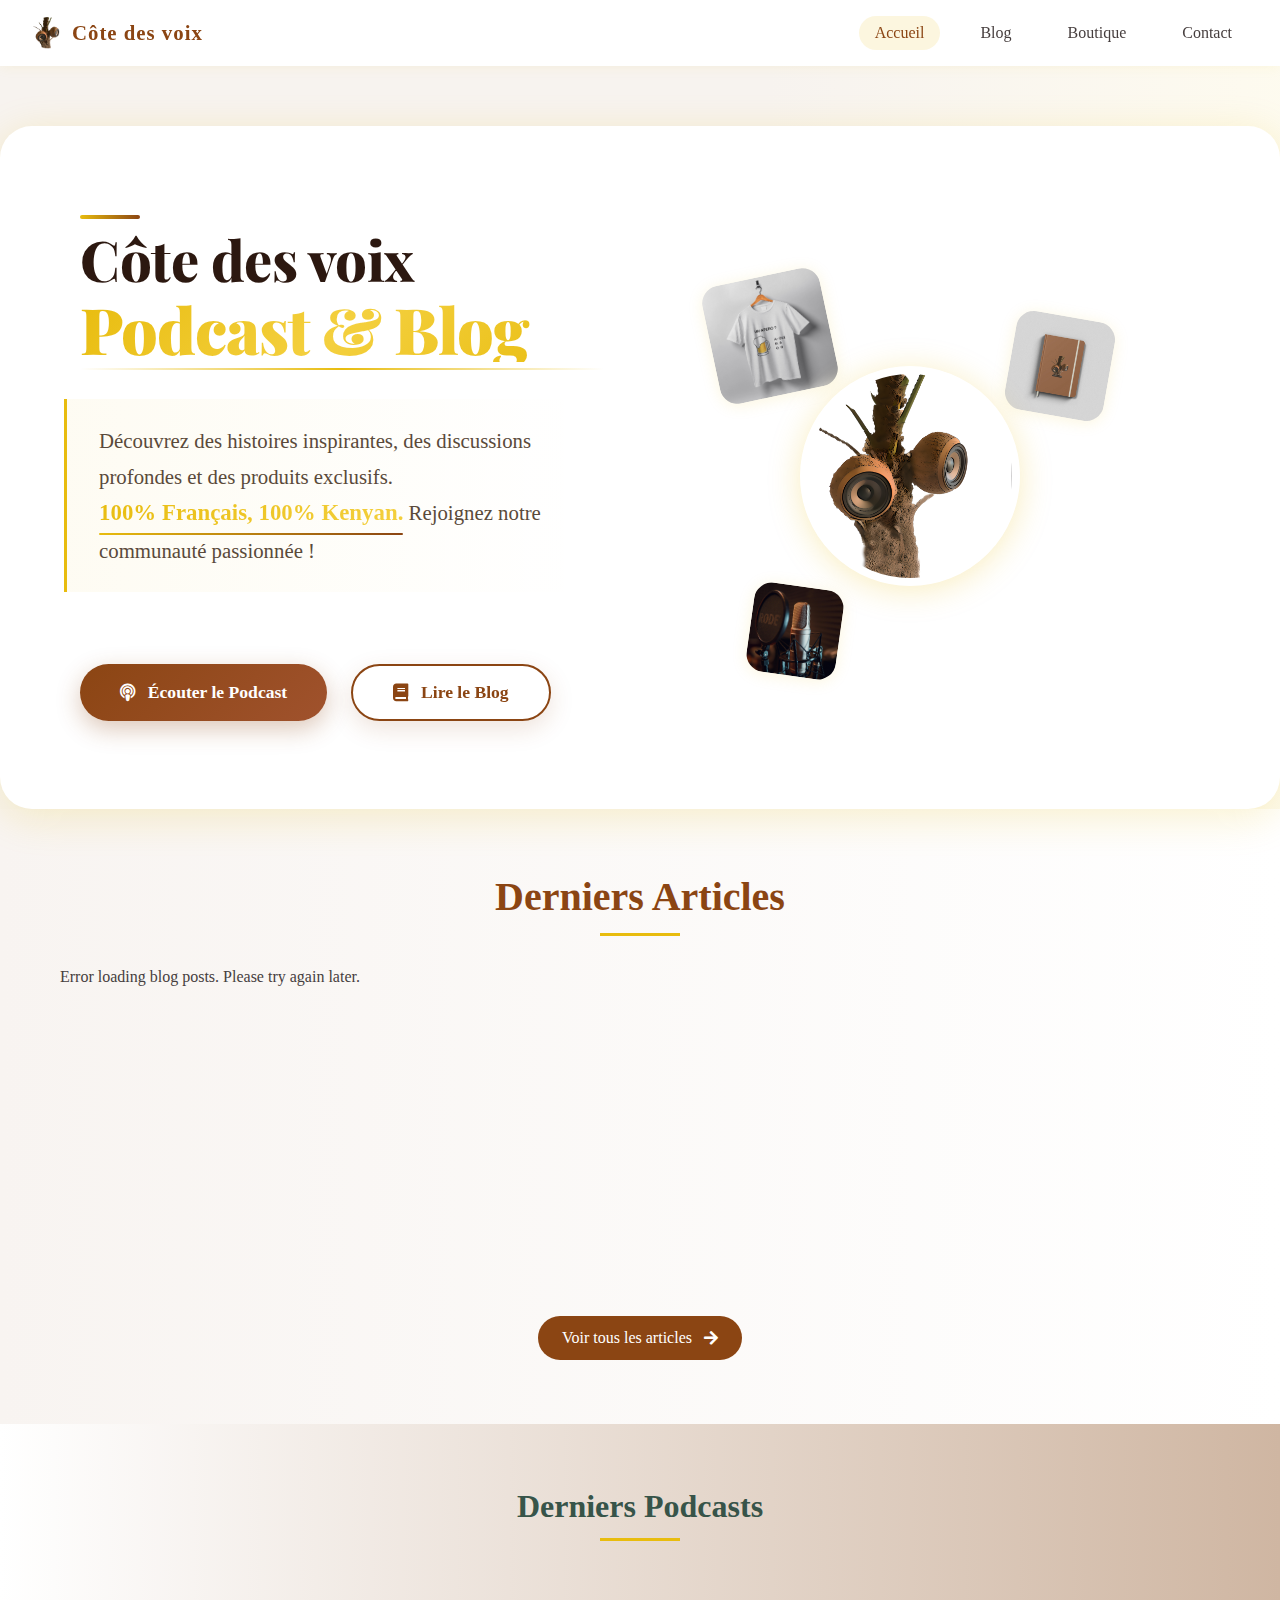
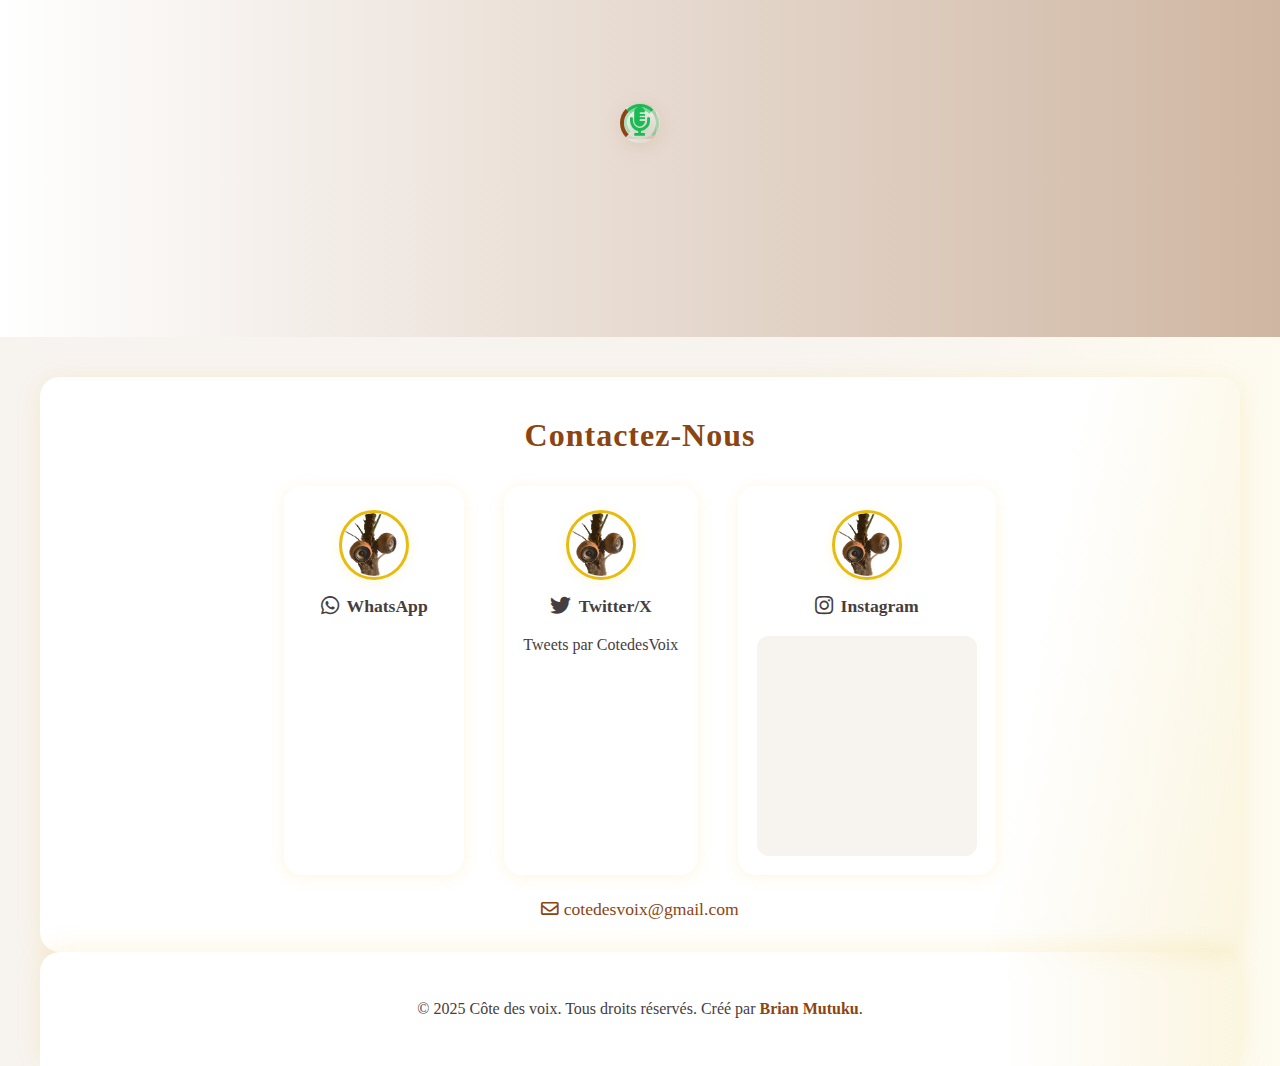
<file: index.html>
<!DOCTYPE html>
<html lang="fr">
    <head>
        <meta charset="UTF-8">
        <meta http-equiv="X-UA-Compatible" content="IE=edge">
        <meta name="viewport" content="width=device-width, initial-scale=1.0">
        <link rel="icon" href="/Images/favicon.png" type="image/png">
        <title>Cote des voix</title>
        <link rel="stylesheet" href="styles/styles.css">
        <link rel="stylesheet" href="https://cdnjs.cloudflare.com/ajax/libs/font-awesome/5.15.4/css/all.min.css">
        <link rel="preconnect" href="https://fonts.googleapis.com">
        <link rel="preconnect" href="https://fonts.gstatic.com" crossorigin>
        <link href="https://fonts.googleapis.com/css2?family=Playfair+Display:wght@400;700;800;900&display=swap" rel="stylesheet">
        <link rel="stylesheet" href="styles/loading.css">
        <link rel="stylesheet" href="styles/blog-components.css">
        <link rel="stylesheet" href="styles/podcast.css">
    </head>
    <body>
        <nav class="main-nav header-visible" aria-label="Navigation principale">
            <div class="nav-brand">
                <img src="Images/favicon.png" alt="Logo Côte des voix" class="nav-logo" style="height:32px;vertical-align:middle;">
                <span class="brand-title">Côte des voix</span>
            </div>
            <button class="hamburger" aria-label="Ouvrir le menu" aria-controls="nav-links" aria-expanded="false">
                <span class="bar"></span>
                <span class="bar"></span>
                <span class="bar"></span>
            </button>
            <div class="nav-links" id="nav-links">
                <a href="index.html" class="active">Accueil</a>
                <a href="blog.html">Blog</a>
                <a href="shop.html">Boutique</a>
                <a href="contact.html">Contact</a>
            </div>
        </nav>
        <section class="hero-section creative-hero">
            <div class="hero-content-wrapper">
                <div class="hero-left">
                    <h1 class="hero-title">Côte des voix<br><span class="hero-highlight">Podcast & Blog</span></h1>
                    <p class="hero-desc">Découvrez des histoires inspirantes, des discussions profondes et des produits exclusifs. <span class="highlight-text">100% Français, 100% Kenyan.</span> Rejoignez notre communauté passionnée !</p>
                    <div class="hero-cta-group">
                        <a href="https://open.spotify.com/show/4G8qSFJJ1SNYoowvx3k8TP?si=RE4l-G0XQOaSQ_ezctxzuQ" class="button hero-btn" target="_blank" rel="noopener">
                            <i class="fas fa-podcast"></i> Écouter le Podcast
                        </a>
                        <a href="blog.html" class="button hero-btn-alt">
                            <i class="fas fa-book"></i> Lire le Blog
                        </a>
                    </div>
                </div>
                <div class="hero-right">
                    <div class="hero-image-collage">
                        <img src="Images/Final cote des voix logo.png" alt="Logo Côte des voix" class="hero-main-img" />
                        <img src="Images/t-shirt-mockup.jpg" alt="T-shirt Côte des voix" class="hero-collage-img img-tshirt" />
                        <img src="Images/Notebook-Mockup.jpg" alt="Notebook Côte des voix" class="hero-collage-img img-notebook" />
                        <img src="Images/microphone.jpg" alt="Podcast Icon" class="hero-collage-img img-podcast" />
                    </div>
                </div>
            </div>
        </section>
    <!-- Latest Blog Posts Section -->
    <section class="blog-section">
        <div class="blog-container">
            <h2>Derniers Articles</h2>
            <div id="latest-posts" class="blog-grid">
                <div id="blog-loading" class="loading">
                    <div class="loading-spinner">
                        <i class="fas fa-book-reader"></i>
                    </div>
                </div>
            </div>
            <div class="blog-cta">
                <a href="blog.html" class="read-more-btn">
                    Voir tous les articles
                    <i class="fas fa-arrow-right"></i>
                </a>
            </div>
        </div>
    </section>
    <!-- Latest Podcasts Section -->
    <section class="podcast-section">
        <div class="podcast-container">
            <h2>Derniers Podcasts</h2>
            <div id="latest-podcasts" class="podcast-grid">
                <div id="podcast-loading" class="loading">
                    <div class="loading-spinner">
                        <i class="fas fa-microphone-alt"></i>
                    </div>
                </div>
            </div>
        </div>
    </section>
    <!-- Contact Section -->
    <section class="contact-section">
        <h3 class="contact-title">Contactez-Nous</h3>
        <div class="contact-cards">
            <!-- WhatsApp Card -->
            <div class="contact-card whatsapp-card" onclick="window.open('https://wa.me/254743244311','_blank')" tabindex="0">
                <div class="profile-img">
                    <img src="Images/favicon.png" alt="WhatsApp Profile" />
                </div>
                <div class="contact-label">
                    <i class="fab fa-whatsapp"></i>
                    <span>WhatsApp</span>
                </div>
            </div>
            <!-- Twitter/X Card -->
            <div class="contact-card twitter-card">
                <a href="https://x.com/CotedesVoix?t=e0aa2DSUMkK55eKpms0f9g&s=09" target="_blank" rel="noopener" aria-label="Twitter/X">
                    <div class="profile-img">
                        <img src="Images/favicon.png" alt="Twitter/X Profile" />
                    </div>
                    <div class="contact-label">
                        <i class="fab fa-twitter"></i>
                        <span>Twitter/X</span>
                    </div>
                </a>
                <div class="twitter-embed">
                    <a class="twitter-timeline" data-height="220" href="https://twitter.com/CotedesVoix?ref_src=twsrc%5Etfw">Tweets par CotedesVoix</a>
                </div>
            </div>
            <!-- Instagram Card -->
            <div class="contact-card instagram-card">
                <a href="https://www.instagram.com/cotedesvoix?igsh=ZTc2bm1nbWFsOTAw" target="_blank" rel="noopener" aria-label="Instagram">
                    <div class="profile-img">
                        <img src="Images/favicon.png" alt="Instagram Profile" />
                    </div>
                    <div class="contact-label">
                        <i class="fab fa-instagram"></i>
                        <span>Instagram</span>
                    </div>
                </a>
                <div class="instagram-embed">
                    <iframe src="https://www.instagram.com/cotedesvoix/embed" width="220" height="220" frameborder="0" scrolling="no" allowtransparency="true"></iframe>
                </div>
            </div>
        </div>
        <div class="contact-email">
            <a href="mailto:cotedesvoix@gmail.com"><i class="far fa-envelope"></i> cotedesvoix@gmail.com</a>
        </div>
    </section>
    <footer>
        <div class="footer-content">
            <div class="copyright">
              <p>&copy; 2025 Côte des voix. Tous droits réservés. Créé par <a href="https://www.brianmutuku.dev" target="_blank" rel="noopener">Brian Mutuku</a>.</p>
            </div>
        </div>
    </footer>
    <!-- Twitter widget script -->
    <script async src="https://platform.twitter.com/widgets.js" charset="utf-8"></script>
    <script src="scripts/nav.js"></script>
    <script src="scripts/home-blog.js"></script>
    <script src="scripts/home-podcast.js"></script>
    </body>
</html>
</file>
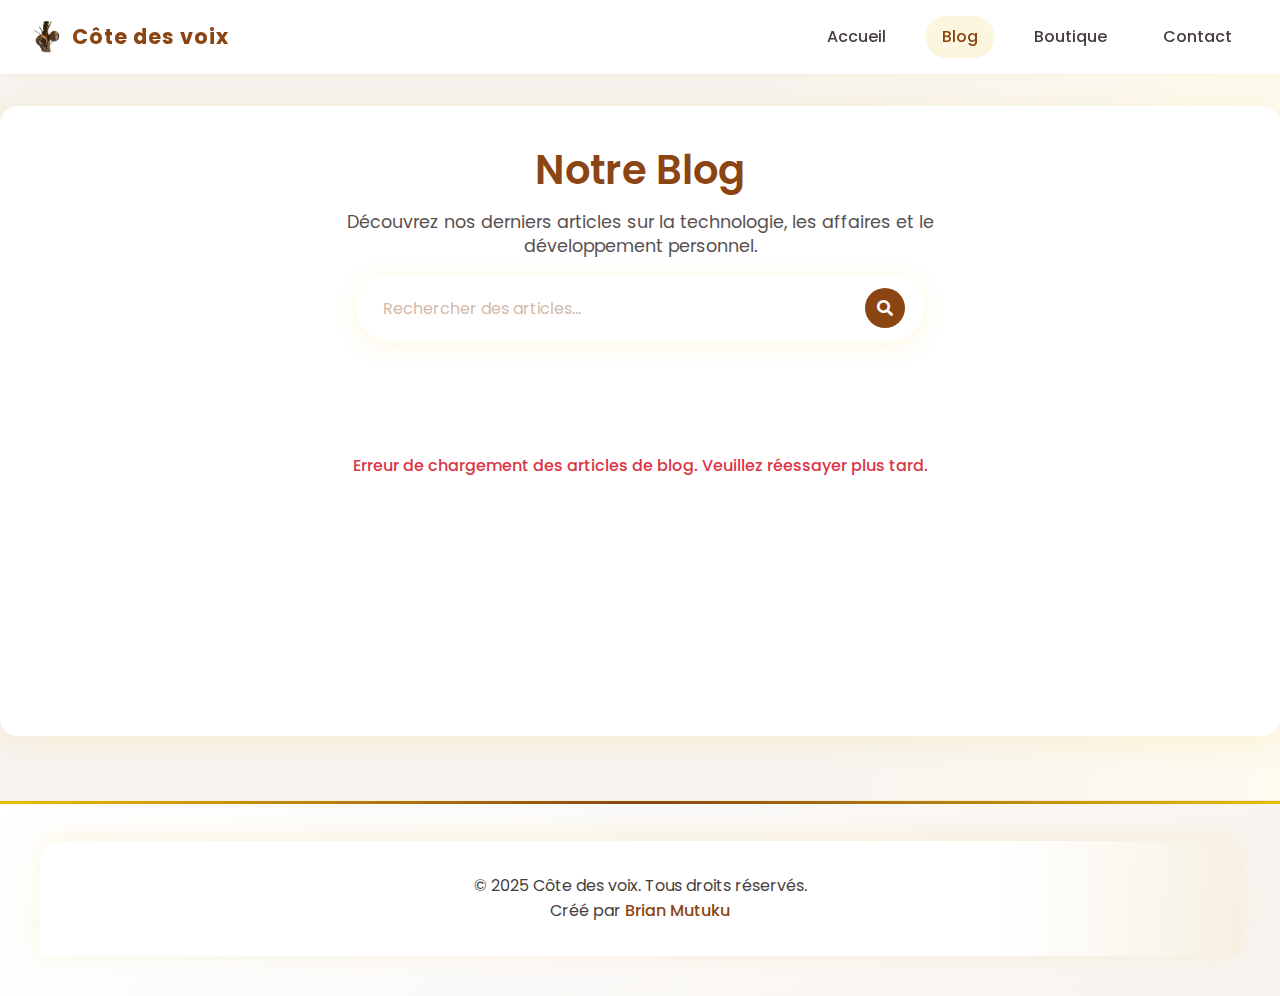
<file: blog.html>
<!DOCTYPE html>
<html lang="fr">
<head>
    <meta charset="UTF-8">
    <meta http-equiv="X-UA-Compatible" content="IE=edge">
    <meta name="viewport" content="width=device-width, initial-scale=1.0">
    <meta name="description" content="Blog Côte des voix - Articles sur la technologie, les affaires et le développement personnel">
    <link rel="icon" type="image/png" href="/Images/favicon.png">
    <link rel="preconnect" href="https://fonts.googleapis.com">
    <link rel="preconnect" href="https://fonts.gstatic.com" crossorigin>
    <link href="https://fonts.googleapis.com/css2?family=Poppins:wght@300;400;500;600;700&display=swap" rel="stylesheet">
    <title>Blog - Côte des voix</title>
    <link rel="stylesheet" href="styles/blog.css">
    <link rel="stylesheet" href="styles/styles.css">
    <link rel="stylesheet" href="https://cdnjs.cloudflare.com/ajax/libs/font-awesome/5.15.4/css/all.min.css">
<body>
    <nav class="main-nav header-visible" aria-label="Navigation principale">
        <div class="nav-brand">
            <img src="Images/favicon.png" alt="Logo Côte des voix" class="nav-logo">
            <span class="brand-title">Côte des voix</span>
        </div>
        <button class="hamburger" aria-label="Ouvrir le menu" aria-controls="nav-links" aria-expanded="false">
            <span class="bar"></span>
            <span class="bar"></span>
            <span class="bar"></span>
        </button>
        <div class="nav-links" id="nav-links">
            <a href="index.html">Accueil</a>
            <a href="blog.html" class="active">Blog</a>
            <a href="shop.html">Boutique</a>
            <a href="contact.html">Contact</a>
        </div>
    </nav>
    <main class="blog-main">
        <div class="blog-header">
            <h1>Notre Blog</h1>
            <p class="blog-description">Découvrez nos derniers articles sur la technologie, les affaires et le développement personnel.</p>
        </div>
        
        <div class="search-container">
            <div class="search-wrapper">
                <input type="text" id="search-input" placeholder="Rechercher des articles...">
                <button id="search-button" title="Rechercher">
                    <i class="fas fa-search"></i>
                </button>
            </div>
        </div>

        <div class="blog-content">
            <div id="loading" class="loading">
                <div class="loading-spinner">
                    <i class="fas fa-spinner fa-spin"></i>
                    <span>Chargement des articles...</span>
                </div>
            </div>
            
            <div class="blog-container">
                <!-- Blog posts will be dynamically inserted here by JavaScript -->
            </div>
            
            <div class="pagination">
                <!-- Pagination controls will be dynamically inserted here by JavaScript -->
            </div>
        </div>
    </main>
    <footer>
        <div class="footer-content">
            <p>&copy; 2025 Côte des voix. Tous droits réservés.</p>
            <p>Créé par <a href="https://www.brianmutuku.dev" target="_blank" rel="noopener">Brian Mutuku</a></p>
        </div>
    </footer>
    <script src="scripts/nav.js"></script>
    <script src="scripts/blog.js"></script>
</body>
</html>
</file>
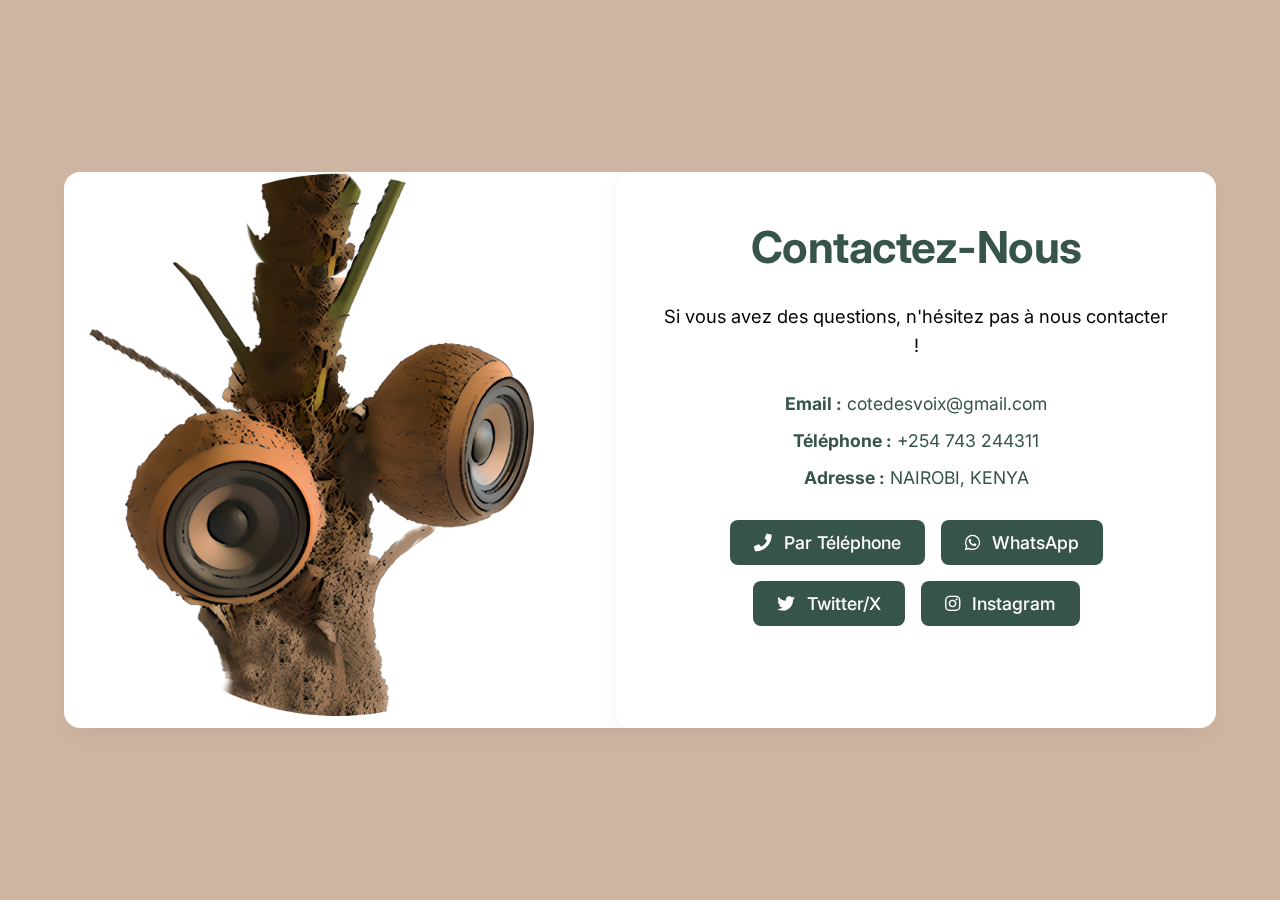
<file: contact.html>
<!DOCTYPE html>
<html lang="fr">
<head>
    <meta charset="UTF-8">
    <meta http-equiv="X-UA-Compatible" content="IE=edge">
    <meta name="viewport" content="width=device-width, initial-scale=1.0">
    <title>Contactez-Nous</title>
    <link rel="icon" type="image/png" href="/Images/favicon.png">
    <link rel="stylesheet" href="styles/contact.css">
    <link rel="stylesheet" href="https://cdnjs.cloudflare.com/ajax/libs/font-awesome/5.15.4/css/all.min.css">
    <link href="https://fonts.googleapis.com/css2?family=Inter:wght@400;500;700&display=swap" rel="stylesheet">
</head>
<body>
    <div class="container">
        <div class="image-section">
            <img src="Images/favicon.png" alt="">
        </div>    
            <div class="contact-content">
                <h1>Contactez-Nous</h1>
                <p>Si vous avez des questions, n'hésitez pas à nous contacter !</p>
                <ul class="contact-info">
                    <li><strong>Email :</strong> cotedesvoix@gmail.com</li>
                    <li><strong>Téléphone :</strong> +254 743 244311</li>
                    <li><strong>Adresse :</strong>  NAIROBI, KENYA</li>
                </ul>
                
                <div class="contact-methods">
                    <a href="tel:+254743244311" class="contact-method-btn">
                        <i class="fas fa-phone"></i>
                        Par Téléphone
                    </a>
                    <a href="https://wa.me/254743244311" class="contact-method-btn">
                        <i class="fab fa-whatsapp"></i>
                        WhatsApp
                    </a>
                    <a href="https://x.com/CotedesVoix?t=e0aa2DSUMkK55eKpms0f9g&s=09" class="contact-method-btn">
                        <i class="fab fa-twitter"></i>
                        Twitter/X
                    </a>
                    <a href="https://www.instagram.com/cotedesvoix?igsh=ZTc2bm1nbWFsOTAw" class="contact-method-btn">
                        <i class="fab fa-instagram"></i>
                        Instagram
                    </a>
                </div>
            </div>
    </div>
</body>
</html>
</file>
<file: styles/styles.css>
/* --- Contact Section --- */
.contact-section {
    max-width: 1200px;
    margin: 2.5rem auto 0 auto;
    padding: 2.5rem 1rem 2rem 1rem;
    background: linear-gradient(100deg, #fff 80%, #e8bc0e11 100%);
    border-radius: 20px;
    box-shadow: 0 4px 24px #e8bc0e22;
    text-align: center;
    animation: fadeInContact 1.1s cubic-bezier(.4,0,.2,1);
}
.contact-title {
    font-size: 2rem;
    color: #8B4513;
    margin-bottom: 2rem;
    font-weight: 700;
    letter-spacing: 1px;
}
.contact-cards {
    display: flex;
    justify-content: center;
    gap: 2.5rem;
    flex-wrap: wrap;
    margin-bottom: 1.5rem;
}
.contact-card {
    background: #fff;
    border-radius: 18px;
    box-shadow: 0 2px 16px #e8bc0e22;
    padding: 1.5rem 1.2rem 1.2rem 1.2rem;
    min-width: 180px;
    max-width: 260px;
    display: flex;
    flex-direction: column;
    align-items: center;
    cursor: pointer;
    transition: transform 0.3s, box-shadow 0.3s;
    position: relative;
    animation: floatCard 1.2s cubic-bezier(.4,0,.2,1);
}
.contact-card:hover {
    transform: translateY(-8px) scale(1.04) rotate(-1deg);
    box-shadow: 0 8px 32px #e8bc0e44;
}
.contact-card .profile-img {
    width: 70px;
    height: 70px;
    border-radius: 50%;
    overflow: hidden;
    margin-bottom: 1rem;
    border: 3px solid #e8bc0e;
    box-shadow: 0 2px 12px #e8bc0e22;
    background: #fff;
    display: flex;
    align-items: center;
    justify-content: center;
    animation: pulseProfile 2.5s infinite;
}
.contact-card .profile-img img {
    width: 100%;
    height: 100%;
    object-fit: cover;
    border-radius: 50%;
}
.contact-label {
    display: flex;
    align-items: center;
    gap: 0.5rem;
    font-size: 1.1rem;
    font-weight: 600;
    color: #463e3e;
    margin-bottom: 0.5rem;
}
.contact-card .fab {
    font-size: 1.3rem;
}
.contact-card a {
    color: inherit;
    text-decoration: none;
    display: flex;
    flex-direction: column;
    align-items: center;
}
.twitter-embed, .instagram-embed {
    margin-top: 0.7rem;
    width: 100%;
    display: flex;
    justify-content: center;
}
.twitter-embed iframe, .instagram-embed iframe {
    border-radius: 12px;
    border: none;
    width: 220px;
    height: 220px;
    background: #f7f3ef;
}
.contact-email {
    margin-top: 1.5rem;
    font-size: 1.1rem;
}
.contact-email a {
    color: #8B4513;
    text-decoration: none;
    font-weight: 500;
    transition: color 0.2s;
}
.contact-email a:hover {
    color: #e8bc0e;
}
@media (max-width: 900px) {
    .contact-cards {
        gap: 1.2rem;
    }
    .contact-section {
        padding: 1.5rem 0.5rem;
    }
}
@media (max-width: 600px) {
    .contact-cards {
        flex-direction: column;
        align-items: center;
    }
    .contact-section {
        padding: 1rem 0.2rem;
    }
}
@keyframes floatCard {
    0% { opacity: 0; transform: translateY(30px) scale(0.95); }
    100% { opacity: 1; transform: translateY(0) scale(1); }
}
@keyframes fadeInContact {
    from { opacity: 0; transform: translateY(30px); }
    to { opacity: 1; transform: translateY(0); }
}
@keyframes pulseProfile {
    0%, 100% { box-shadow: 0 2px 12px #e8bc0e22, 0 0 0 0 #e8bc0e44; }
    50% { box-shadow: 0 2px 24px #e8bc0e44, 0 0 0 8px #e8bc0e22; }
}

/* --- Navigation Styles --- */
.main-nav {
    display: flex;
    align-items: center;
    justify-content: space-between;
    background: #fff;
    padding: 1rem 2rem;
    box-shadow: 0 2px 12px #e8bc0e11;
    position: sticky;
    top: 0;
    z-index: 100;
}
.nav-brand {
    display: flex;
    align-items: center;
    gap: 0.5rem;
}
.brand-title {
    font-size: 1.3rem;
    font-weight: 700;
    color: #8B4513;
    letter-spacing: 1px;
}
.nav-logo {
    height: 32px;
    width: 32px;
    border-radius: 8px;
}
.nav-links {
    display: flex;
    align-items: center;
    gap: 1.5rem;
}
.nav-links a {
    color: #463e3e;
    text-decoration: none;
    font-weight: 500;
    font-size: 1rem;
    padding: 0.5rem 1rem;
    border-radius: 20px;
    transition: background 0.2s, color 0.2s;
}
.nav-links a.active,
.nav-links a:hover {
    background: #e8bc0e22;
    color: #8B4513;
}
.hamburger {
    display: none;
    flex-direction: column;
    justify-content: center;
    align-items: center;
    width: 40px;
    height: 40px;
    background: none;
    border: none;
    cursor: pointer;
    z-index: 110;
}
.hamburger .bar {
    width: 26px;
    height: 3px;
    background: #8B4513;
    margin: 4px 0;
    border-radius: 2px;
    transition: all 0.3s;
}
@media (max-width: 900px) {
    .nav-links {
        position: absolute;
        top: 64px;
        right: 0;
        background: #fff;
        flex-direction: column;
        align-items: flex-start;
        width: 220px;
        box-shadow: 0 4px 24px #e8bc0e22;
        padding: 1rem 0.5rem;
        gap: 0.5rem;
        border-radius: 0 0 12px 12px;
        transform: translateY(-200%);
        opacity: 0;
        pointer-events: none;
        transition: transform 0.3s, opacity 0.3s;
    }
    .nav-links.open {
        transform: translateY(0);
        opacity: 1;
        pointer-events: auto;
    }
    .hamburger {
        display: flex;
    }
}
@media (max-width: 600px) {
    .main-nav {
        padding: 0.7rem 0.5rem;
    }
    .nav-links {
        width: 100vw;
        right: 0;
        left: 0;
        border-radius: 0 0 12px 12px;
    }
}
* {
    margin: 0;
    padding: 0;
    box-sizing: border-box;
    font-family: poppins;
}

/* --- Main Container & Layout Unification --- */
body {
    background: linear-gradient(90deg, #f7f3ef 60%, #e8bc0e11 100%);
    color: #463e3e;
    font-family: 'Poppins', sans-serif;
}

.footer-content {
    max-width: 1200px;
    margin: 0 auto;
    padding: 2rem 20px;
    text-align: center;
    background: linear-gradient(90deg, #fff 80%, #e8bc0e11 100%);
    border-radius: 20px 20px 0 0;
    box-shadow: 0 -4px 24px #e8bc0e22;
}
.contact-info h3 {
    margin-bottom: 15px;
    font-size: 25px;
}
.social-links {
    display: flex;
    justify-content: center;
    gap: 20px;
    margin-bottom: 15px;
    flex-wrap: wrap;
}
.social-links a {
    color: #463e3e;
    text-decoration: none;
    transition: color 0.3s;
    font-size: 1rem;
}
.social-links a:hover {
    color: #e8bc0e;
}
.copyright {
    font-size: 16px;
    color: #463e3e;
    font-weight: 500;
    padding: 1rem 0;
}
.copyright a {
    color: #8B4513;
    text-decoration: none;
    font-weight: 600;
    transition: color 0.3s;
}
.copyright a:hover {
    color: #e8bc0e;
}
@media (max-width: 600px) {
    .footer-content {
        padding: 1.5rem 10px;
        border-radius: 15px 15px 0 0;
    }
    .copyright {
        font-size: 14px;
        padding: 0.8rem 0;
    }
}

/* --- Creative Hero Section Redesign --- */
.creative-hero {
    position: relative;
    overflow: hidden;
    background: #fff;
    min-height: 70vh;
    display: flex;
    align-items: center;
    justify-content: center;
    padding: 0;
    margin-top: 60px;
    border-radius: 32px;
    box-shadow: 0 8px 40px #e8bc0e33;
    z-index: 1;
}
.hero-bg-shapes {
    position: absolute;
    top: -80px;
    left: -80px;
    width: 600px;
    height: 600px;
    background: transparent;
    z-index: 0;
    filter: blur(30px);
    pointer-events: none;
}
.hero-content-wrapper {
    position: relative;
    display: flex;
    width: 100%;
    max-width: 1200px;
    align-items: center;
    justify-content: space-between;
    padding: 4rem 2.5rem 3rem 2.5rem;
    z-index: 2;
}
.hero-left {
    flex: 1 1 380px;
    min-width: 260px;
    padding: 2.5rem 1rem 2.5rem 0;
    display: flex;
    flex-direction: column;
    gap: 2rem;
    position: relative;
}
.hero-title {
    font-size: 3.5rem;
    font-weight: 800;
    color: #2c1810;
    line-height: 1.05;
    margin-bottom: 0.3rem;
    letter-spacing: -0.5px;
    font-family: 'Playfair Display', serif;
    position: relative;
}
.hero-title::before {
    content: '';
    position: absolute;
    top: -15px;
    left: 0;
    width: 60px;
    height: 4px;
    background: linear-gradient(90deg, #e8bc0e, #8B4513);
    border-radius: 2px;
}
.hero-highlight {
    background: linear-gradient(135deg, #e8bc0e 0%, #f4d03f 50%, #e8bc0e 100%);
    -webkit-background-clip: text;
    -webkit-text-fill-color: transparent;
    background-clip: text;
    font-size: 4rem;
    font-weight: 900;
    letter-spacing: -1px;
    display: block;
    margin-top: 0.1em;
    text-shadow: none;
    font-family: 'Playfair Display', serif;
    position: relative;
}
.hero-highlight::after {
    content: '';
    position: absolute;
    bottom: -8px;
    left: 0;
    width: 100%;
    height: 2px;
    background: linear-gradient(90deg, transparent, #e8bc0e, transparent);
}
.hero-desc {
    font-size: 1.3rem;
    color: #5a4a3a;
    max-width: 520px;
    margin-bottom: 1.5rem;
    line-height: 1.7;
    font-weight: 400;
    position: relative;
    padding-left: 20px;
    border-left: 3px solid #e8bc0e;
    background: linear-gradient(90deg, rgba(232, 188, 14, 0.05) 0%, transparent 100%);
    padding: 1.5rem 1.5rem 1.5rem 2rem;
    border-radius: 0 12px 12px 0;
    margin-left: -1rem;
}
.highlight-text {
    background: linear-gradient(135deg, #e8bc0e 0%, #f4d03f 100%);
    -webkit-background-clip: text;
    -webkit-text-fill-color: transparent;
    background-clip: text;
    font-weight: 700;
    font-size: 1.1em;
    position: relative;
    display: inline-block;
}
.highlight-text::after {
    content: '';
    position: absolute;
    bottom: -2px;
    left: 0;
    width: 100%;
    height: 2px;
    background: linear-gradient(90deg, #e8bc0e, #8B4513);
    border-radius: 1px;
}
.hero-cta-group {
    display: flex;
    gap: 1.5rem;
    margin-top: 1rem;
    position: relative;
}
.hero-btn {
    background: linear-gradient(135deg, #8B4513 0%, #a0522d 100%);
    color: #fff;
    border-radius: 50px;
    font-weight: 700;
    font-size: 1.1rem;
    padding: 1rem 2.5rem;
    border: none;
    box-shadow: 0 8px 25px rgba(139, 69, 19, 0.3);
    transition: all 0.3s cubic-bezier(0.4, 0, 0.2, 1);
    display: flex;
    align-items: center;
    gap: 0.8rem;
    text-decoration: none;
    position: relative;
    overflow: hidden;
}
.hero-btn::before {
    content: '';
    position: absolute;
    top: 0;
    left: -100%;
    width: 100%;
    height: 100%;
    background: linear-gradient(90deg, transparent, rgba(255,255,255,0.2), transparent);
    transition: left 0.5s;
}
.hero-btn:hover::before {
    left: 100%;
}
.hero-btn:hover {
    background: linear-gradient(135deg, #e8bc0e 0%, #f4d03f 100%);
    color: #2c1810;
    transform: translateY(-3px) scale(1.05);
    box-shadow: 0 12px 35px rgba(232, 188, 14, 0.4);
}
.hero-btn-alt {
    background: rgba(255, 255, 255, 0.9);
    color: #8B4513;
    border: 2px solid #8B4513;
    border-radius: 50px;
    font-weight: 700;
    font-size: 1.1rem;
    padding: 1rem 2.5rem;
    box-shadow: 0 8px 25px rgba(139, 69, 19, 0.15);
    transition: all 0.3s cubic-bezier(0.4, 0, 0.2, 1);
    display: flex;
    align-items: center;
    gap: 0.8rem;
    text-decoration: none;
    position: relative;
    backdrop-filter: blur(10px);
}
.hero-btn-alt:hover {
    background: rgba(232, 188, 14, 0.1);
    color: #2c1810;
    border-color: #e8bc0e;
    transform: translateY(-3px) scale(1.05);
    box-shadow: 0 12px 35px rgba(232, 188, 14, 0.3);
}
.hero-right {
    flex: 1 1 420px;
    min-width: 260px;
    display: flex;
    align-items: center;
    justify-content: center;
    position: relative;
    height: 420px;
}
/* --- Enlarge and animate hero collage images --- */
.hero-image-collage {
    position: relative;
    width: 400px;
    height: 400px;
    display: flex;
    align-items: center;
    justify-content: center;
}
.hero-main-img {
    width: 220px;
    height: 220px;
    border-radius: 50%;
    box-shadow: 0 4px 32px #e8bc0e44;
    position: absolute;
    left: 90px;
    top: 90px;
    z-index: 2;
    background: #fff;
    object-fit: cover;
    border: 8px solid #fff;
    animation: rotate-main 12s linear infinite;
}
.hero-collage-img {
    position: absolute;
    border-radius: 18px;
    box-shadow: 0 2px 16px #e8bc0e22;
    background: #fff;
    object-fit: cover;
    transition: transform 0.3s;
}
.img-tshirt {
    width: 120px;
    height: 120px;
    left: 0;
    top: 0;
    transform: rotate(-12deg);
    z-index: 1;
    animation: rotate-tshirt 10s linear infinite;
}
.img-notebook {
    width: 100px;
    height: 100px;
    right: 0;
    top: 40px;
    transform: rotate(10deg);
    z-index: 1;
    animation: rotate-notebook 14s linear infinite;
}
.img-podcast {
    width: 90px;
    height: 90px;
    left: 40px;
    bottom: 0;
    transform: rotate(8deg);
    z-index: 1;
    animation: rotate-podcast 16s linear infinite;
}
.hero-collage-img:hover {
    transform: scale(1.08) rotate(2deg);
    z-index: 3;
}
@keyframes rotate-main {
    0% { transform: rotate(0deg); }
    100% { transform: rotate(360deg); }
}
@keyframes rotate-tshirt {
    0% { transform: rotate(-12deg); }
    100% { transform: rotate(348deg); }
}
@keyframes rotate-notebook {
    0% { transform: rotate(10deg); }
    100% { transform: rotate(370deg); }
}
@keyframes rotate-podcast {
    0% { transform: rotate(8deg); }
    100% { transform: rotate(368deg); }
}
@media (max-width: 900px) {
    .hero-content-wrapper {
        flex-direction: column;
        padding: 2.5rem 0.7rem 2rem 0.7rem;
        gap: 2rem;
    }
    .hero-right {
        height: 340px;
    }
    .hero-image-collage {
        width: 260px;
        height: 260px;
    }
    .hero-main-img {
        width: 140px;
        height: 140px;
        left: 60px;
        top: 60px;
        border-width: 6px;
    }
    .img-tshirt {
        width: 90px;
        height: 90px;
        left: 0;
        top: 0;
    }
    .img-notebook {
        width: 70px;
        height: 70px;
        right: 0;
        top: 18px;
    }
    .img-podcast {
        width: 60px;
        height: 60px;
        left: 18px;
        bottom: 0;
    }
}
@media (max-width: 600px) {
    .creative-hero {
        margin-top: 18px;
        border-radius: 12px;
        min-height: auto;
        padding: 1rem 0;
    }
    .hero-content-wrapper {
        padding: 1rem 0.5rem 1rem 0.5rem;
        gap: 1.5rem;
        flex-direction: column;
    }
    .hero-left {
        padding: 1rem 0.5rem 1rem 0.5rem;
        gap: 1.5rem;
    }
    .hero-title {
        font-size: 1.6rem;
    }
    .hero-title::before {
        width: 35px;
        height: 3px;
        top: -8px;
    }
    .hero-highlight {
        font-size: 1.8rem;
    }
    .hero-highlight::after {
        height: 1px;
        bottom: -4px;
    }
    .hero-desc {
        font-size: 0.95rem;
        padding: 0.8rem 0.8rem 0.8rem 1.2rem;
        margin-left: 0;
        border-radius: 0 8px 8px 0;
        line-height: 1.6;
    }
    .hero-cta-group {
        flex-direction: column;
        gap: 1rem;
        margin-top: 0.5rem;
    }
    .hero-btn, .hero-btn-alt {
        font-size: 0.95rem;
        padding: 0.7rem 1.5rem;
        width: 100%;
        justify-content: center;
    }
    .hero-right {
        height: 240px;
    }
    .hero-image-collage {
        width: 240px;
        height: 240px;
    }
    .hero-main-img {
        width: 140px;
        height: 140px;
        left: 50px;
        top: 50px;
        border-width: 6px;
    }
    .img-tshirt {
        width: 70px;
        height: 70px;
        left: 0;
        top: 0;
    }
    .img-notebook {
        width: 55px;
        height: 55px;
        right: 0;
        top: 15px;
    }
    .img-podcast {
        width: 45px;
        height: 45px;
        left: 20px;
        bottom: 0;
    }
}
</file>
<file: styles/loading.css>
/* Loading States and Animations */
.loading {
    position: absolute;
    left: 50%;
    top: 50%;
    transform: translate(-50%, -50%);
    width: auto;
    height: auto;
    transition: all 0.3s ease;
    z-index: 10;
}

.loading-spinner {
    display: flex;
    align-items: center;
    justify-content: center;
    width: 70px;
    height: 70px;
    background: rgba(255, 255, 255, 0.95);
    border-radius: 50%;
    box-shadow: 0 4px 20px rgba(139, 69, 19, 0.1);
    animation: pulse 2s infinite;
    position: relative;
}

.loading-spinner::before {
    content: '';
    position: absolute;
    width: 100%;
    height: 100%;
    border-radius: 50%;
    border: 3px solid transparent;
    border-top-color: #375449;
    animation: spin 1s linear infinite;
}

.loading-spinner::after {
    content: '';
    position: absolute;
    width: 80%;
    height: 80%;
    border-radius: 50%;
    border: 3px solid transparent;
    border-top-color: rgba(55, 84, 73, 0.5);
    animation: spin 1.5s linear infinite reverse;
}

.loading-spinner i {
    font-size: 1.8rem;
    color: #375449;
    animation: pulse 2s infinite;
    z-index: 2;
}

/* Blog loading spinner specific styles */
.blog-loading .loading-spinner i {
    color: #8B4513;
}

/* Podcast loading spinner specific styles */
#podcast-loading .loading-spinner {
    background: linear-gradient(145deg, rgba(255,255,255,0.95), rgba(55, 84, 73, 0.05));
    backdrop-filter: blur(5px);
}

#podcast-loading .loading-spinner::before {
    border-top-color: #1DB954;
    border-right-color: rgba(29, 185, 84, 0.3);
}

#podcast-loading .loading-spinner::after {
    border-top-color: rgba(29, 185, 84, 0.5);
    border-left-color: rgba(29, 185, 84, 0.3);
}

#podcast-loading .loading-spinner i {
    color: #1DB954;
    text-shadow: 0 2px 10px rgba(29, 185, 84, 0.3);
}

.loading-spinner span {
    color: #375449;
    font-weight: 500;
    font-size: 1.1rem;
}

.loading.hidden {
    opacity: 0;
    visibility: hidden;
    pointer-events: none;
    transform: translate(-50%, -50%) scale(0.95);
}

/* Grid containers positioning */
.blog-grid, .podcast-grid {
    position: relative;
    min-height: 300px;
}

/* Loading Animations */
@keyframes spin {
    0% {
        transform: rotate(0deg);
    }
    100% {
        transform: rotate(360deg);
    }
}

@keyframes pulse {
    0% {
        transform: scale(1);
        box-shadow: 0 4px 20px rgba(139, 69, 19, 0.1);
    }
    50% {
        transform: scale(1.05);
        box-shadow: 0 8px 30px rgba(139, 69, 19, 0.15);
    }
    100% {
        transform: scale(1);
        box-shadow: 0 4px 20px rgba(139, 69, 19, 0.1);
    }
}

/* Loading Dots Animation */
.loading-spinner span::after {
    content: '';
    animation: loadingDots 1.5s infinite;
}

@keyframes loadingDots {
    0% { content: ''; }
    25% { content: '.'; }
    50% { content: '..'; }
    75% { content: '...'; }
    100% { content: ''; }
}

/* Loading Skeleton Styles */
.loading-skeleton {
    background: linear-gradient(90deg, #f0f0f0 25%, #e0e0e0 50%, #f0f0f0 75%);
    background-size: 200% 100%;
    animation: shimmer 1.5s infinite;
    border-radius: 8px;
}

@keyframes shimmer {
    0% {
        background-position: 200% 0;
    }
    100% {
        background-position: -200% 0;
    }
}
</file>
<file: styles/blog-components.css>
.blog-section {
    padding: 4rem 0;
    background: linear-gradient(to right, #f8f4f1, #ffffff);
}

.blog-section h2 {
    text-align: center;
    color: #8B4513;
    margin-bottom: 2rem;
    font-size: 2.5rem;
    font-weight: 600;
    position: relative;
    padding-bottom: 1rem;
}

.blog-section h2:after {
    content: '';
    position: absolute;
    bottom: 0;
    left: 50%;
    transform: translateX(-50%);
    width: 80px;
    height: 3px;
    background: #e8bc0e;
}

.blog-container {
    max-width: 1200px;
    margin: 0 auto;
    padding: 0 20px;
}

.blog-grid {
    display: grid;
    grid-template-columns: repeat(3, 1fr);
    gap: 30px;
}

.blog-card {
    background: #fff;
    border-radius: 15px;
    overflow: hidden;
    box-shadow: 0 4px 20px rgba(139, 69, 19, 0.1);
    transition: all 0.3s ease;
    position: relative;
}

.blog-card:hover {
    transform: translateY(-5px);
    box-shadow: 0 8px 25px rgba(139, 69, 19, 0.15);
}

.blog-image {
    width: 100%;
    height: 220px;
    overflow: hidden;
    position: relative;
}

.blog-image img {
    width: 100%;
    height: 100%;
    object-fit: cover;
    transition: transform 0.5s ease;
}

.blog-card:hover .blog-image img {
    transform: scale(1.05);
}

.blog-content {
    padding: 1.5rem;
    display: flex;
    flex-direction: column;
    height: calc(100% - 220px); /* Subtract image height */
}

.blog-title {
    color: #8B4513;
    font-size: 1.1rem;
    font-weight: 600;
    margin-bottom: 1rem;
    line-height: 1.5;
    display: -webkit-box;
    -webkit-line-clamp: 3;
    line-clamp: 3;
    -webkit-box-orient: vertical;
    overflow: hidden;
    flex-grow: 1;
    max-height: 4.5em; /* 3 lines × 1.5 line height */
    text-overflow: ellipsis;
}

.blog-meta {
    display: flex;
    justify-content: space-between;
    align-items: center;
    color: #666;
    font-size: 0.9rem;
}

.blog-date {
    display: flex;
    align-items: center;
    gap: 0.5rem;
}

.blog-date i {
    color: #e8bc0e;
}

.read-more {
    color: #8B4513;
    text-decoration: none;
    display: flex;
    align-items: center;
    gap: 0.5rem;
    font-weight: 500;
    transition: color 0.3s ease;
}

.read-more:hover {
    color: #e8bc0e;
}

.read-more i {
    transition: transform 0.3s ease;
}

.read-more:hover i {
    transform: translateX(5px);
}

.blog-cta {
    text-align: center;
    margin-top: 3rem;
}

.read-more-btn {
    display: inline-flex;
    align-items: center;
    gap: 0.75rem;
    background: #8B4513;
    color: #fff;
    padding: 0.8rem 1.5rem;
    border-radius: 25px;
    text-decoration: none;
    font-weight: 500;
    transition: all 0.3s ease;
}

.read-more-btn:hover {
    background: #e8bc0e;
    transform: translateY(-2px);
}

.read-more-btn i {
    transition: transform 0.3s ease;
}

.read-more-btn:hover i {
    transform: translateX(5px);
}

@media (max-width: 1024px) {
    .blog-grid {
        grid-template-columns: repeat(2, 1fr);
    }
}

@media (max-width: 768px) {
    .blog-grid {
        grid-template-columns: 1fr;
        max-width: 500px;
        margin: 0 auto;
    }
    
    .blog-section h2 {
        font-size: 2rem;
    }
}
</file>
<file: styles/podcast.css>
/* Podcast Section Styles */
.podcast-section {
    padding: 4rem 0;
    background: linear-gradient(to right, rgb(255, 255, 255), rgb(207, 182, 162));
    color: #fff;
}

.podcast-section h2 {
    text-align: center;
    color: #375449;
    margin-bottom: 2rem;
    font-size: 2.5rem;
    font-weight: 600;
    position: relative;
    padding-bottom: 1rem;
}

.podcast-section h2:after {
    content: '';
    position: absolute;
    bottom: 0;
    left: 50%;
    transform: translateX(-50%);
    width: 80px;
    height: 3px;
    background: #e8bc0e;
}

/* Podcast Section Styles */
.podcast-section {
    padding: 4rem 0;
    background: linear-gradient(to right, rgb(255, 255, 255), rgb(207, 182, 162));
    color: #fff;
}

.podcast-section h2 {
    text-align: center;
    color: #375449;
    margin-bottom: 2rem;
    font-size: 2rem;
}

.podcast-container {
    max-width: 1200px;
    margin: 0 auto;
    padding: 0 20px;
}

.podcast-grid {
    display: grid;
    grid-template-columns: repeat(3, 1fr);
    gap: 30px;
}

.podcast-card {
    background: #fff;
    border-radius: 8px;
    overflow: hidden;
    box-shadow: 0 4px 15px rgba(0, 0, 0, 0.2);
    transition: transform 0.3s ease;
    cursor: pointer;
    position: relative;
}

.podcast-card:hover {
    transform: translateY(-5px);
}

.podcast-image {
    width: 100%;
    height: 200px;
    overflow: hidden;
    position: relative;
}

.podcast-image img {
    width: 100%;
    height: 100%;
    object-fit: cover;
}

.podcast-play {
    position: absolute;
    top: 50%;
    left: 50%;
    transform: translate(-50%, -50%);
    background-color: rgba(55, 84, 73, 0.8);
    width: 60px;
    height: 60px;
    border-radius: 50%;
    display: flex;
    align-items: center;
    justify-content: center;
    color: white;
    font-size: 1.5rem;
    transition: all 0.3s ease;
    z-index: 2;
}

.podcast-card:hover .podcast-play {
    background-color: rgba(55, 84, 73, 1);
    transform: translate(-50%, -50%) scale(1.1);
}

.podcast-content {
    padding: 20px;
}

.podcast-title {
    font-size: 1.25rem;
    font-weight: 600;
    margin: 0 0 15px 0;
    color: #375449;
    line-height: 1.4;
}

.podcast-meta {
    display: flex;
    justify-content: space-between;
    align-items: center;
    color: #375449;
    font-size: 0.9rem;
    margin-top: 10px;
}

.podcast-date {
    display: flex;
    align-items: center;
    gap: 5px;
}

.podcast-duration {
    display: flex;
    align-items: center;
    gap: 5px;
}

/* Podcast Button Styles */
.listen-btn {
    display: inline-block;
    padding: 0.5rem 1rem;
    margin-top: 1rem;
    background-color: #1DB954; /* Spotify green */
    color: white;
    text-decoration: none;
    border-radius: 20px;
    font-weight: 500;
    transition: all 0.3s ease;
    text-align: center;
}

.listen-btn:hover {
    background-color: #1ed760; /* Lighter Spotify green */
    transform: translateY(-2px);
    box-shadow: 0 4px 8px rgba(0, 0, 0, 0.2);
}

/* Error Message Styles */
.error-message {
    text-align: center;
    padding: 2rem;
    color: #dc3545;
}

.error-message i {
    font-size: 2rem;
    margin-bottom: 1rem;
}

.error-message p {
    margin: 0.5rem 0;
}

.error-details {
    font-size: 0.9rem;
    color: #666;
}

/* Podcast Card Hover Effects */
.podcast-card::before {
    content: '';
    position: absolute;
    top: 0;
    left: 0;
    right: 0;
    bottom: 0;
    background: linear-gradient(to bottom, rgba(0,0,0,0) 0%, rgba(0,0,0,0.2) 100%);
    opacity: 0;
    transition: opacity 0.3s ease;
    z-index: 1;
}

.podcast-card:hover::before {
    opacity: 1;
}

.podcast-play i {
    transition: transform 0.3s ease;
}

.podcast-card:hover .podcast-play i {
    transform: scale(1.2);
}

/* Podcast Player Styles */
.podcast-player {
    display: none;
    margin: 1rem 0;
    border-radius: 12px;
    overflow: hidden;
    box-shadow: 0 4px 8px rgba(0, 0, 0, 0.1);
    transition: all 0.3s ease;
}

.podcast-player iframe {
    border-radius: 12px;
    background-color: #282828;
}

.podcast-card.expanded {
    transform: translateY(-10px);
    box-shadow: 0 8px 20px rgba(0, 0, 0, 0.2);
}

.podcast-card.expanded .podcast-player {
    display: block;
    animation: slideDown 0.3s ease;
}

@keyframes slideDown {
    from {
        opacity: 0;
        transform: translateY(-10px);
    }
    to {
        opacity: 1;
        transform: translateY(0);
    }
}

/* Loading States */
.podcast-error {
    background: rgba(0, 0, 0, 0.1);
    border-radius: 8px;
    padding: 1rem;
    margin: 1rem 0;
    display: none;
}

#podcast-loading {
    display: flex;
    justify-content: center;
    align-items: center;
    padding: 2rem;
}

/* Responsive Design */
@media (max-width: 992px) {
    .podcast-grid {
        grid-template-columns: repeat(2, 1fr);
    }
    
    .podcast-section h2 {
        font-size: 1.8rem;
    }
}

@media (max-width: 768px) {
    .podcast-grid {
        grid-template-columns: 1fr;
        max-width: 500px;
        margin: 0 auto;
    }
    
    .podcast-section h2 {
        font-size: 1.6rem;
    }
}

#podcast-loading .refresh-indicator {
    font-size: 0.9em;
    color: #666;
    opacity: 0.8;
}

.podcast-error.visible {
    display: block;
}

.podcast-error .error-message {
    display: flex;
    align-items: center;
    gap: 1rem;
    color: #d32f2f;
}

.podcast-error i {
    font-size: 1.5rem;
}

.podcast-error button {
    background: #8B4513;
    color: white;
    border: none;
    padding: 0.5rem 1rem;
    border-radius: 4px;
    cursor: pointer;
    margin-left: auto;
    transition: background 0.3s ease;
}

.podcast-error button:hover {
    background: #e8bc0e;
}

.loading-spinner {
    width: 40px;
    height: 40px;
    border: 4px solid rgba(139, 69, 19, 0.1);
    border-left-color: #8B4513;
    border-radius: 50%;
    animation: spin 1s linear infinite;
}

@keyframes spin {
    to {
        transform: rotate(360deg);
    }
}

.hidden {
    display: none !important;
}
</file>
<file: styles/blog.css>
/* --- Responsive Navigation for Blog Page --- */
.main-nav {
    display: flex;
    align-items: center;
    justify-content: space-between;
    background: #fff;
    padding: 1rem 2rem;
    box-shadow: 0 2px 12px #e8bc0e11;
    position: sticky;
    top: 0;
    z-index: 100;
}
.nav-brand {
    display: flex;
    align-items: center;
    gap: 0.5rem;
}
.brand-title {
    font-size: 1.3rem;
    font-weight: 700;
    color: #8B4513;
    letter-spacing: 1px;
}
.nav-logo {
    height: 32px;
    width: 32px;
    border-radius: 8px;
}
.nav-links {
    display: flex;
    align-items: center;
    gap: 1.5rem;
}
.nav-links a {
    color: #463e3e;
    text-decoration: none;
    font-weight: 500;
    font-size: 1rem;
    padding: 0.5rem 1rem;
    border-radius: 20px;
    transition: background 0.2s, color 0.2s;
}
.nav-links a.active,
.nav-links a:hover {
    background: #e8bc0e22;
    color: #8B4513;
}
.hamburger {
    display: none;
    flex-direction: column;
    justify-content: center;
    align-items: center;
    width: 40px;
    height: 40px;
    background: none;
    border: none;
    cursor: pointer;
    z-index: 110;
}
.hamburger .bar {
    width: 26px;
    height: 3px;
    background: #8B4513;
    margin: 4px 0;
    border-radius: 2px;
    transition: all 0.3s;
}
@media (max-width: 900px) {
    .nav-links {
        position: absolute;
        top: 64px;
        right: 0;
        background: #fff;
        flex-direction: column;
        align-items: flex-start;
        width: 220px;
        box-shadow: 0 4px 24px #e8bc0e22;
        padding: 1rem 0.5rem;
        gap: 0.5rem;
        border-radius: 0 0 12px 12px;
        transform: translateY(-200%);
        opacity: 0;
        pointer-events: none;
        transition: transform 0.3s, opacity 0.3s;
    }
    .nav-links.open {
        transform: translateY(0);
        opacity: 1;
        pointer-events: auto;
    }
    .hamburger {
        display: flex;
    }
}
@media (max-width: 600px) {
    .main-nav {
        padding: 0.7rem 0.5rem;
    }
    .nav-links {
        width: 100vw;
        right: 0;
        left: 0;
        border-radius: 0 0 12px 12px;
    }
}

/* --- Blog Card Read More Arrow Placement --- */
.read-more {
    display: inline-flex;
    align-items: center;
    gap: 0.5rem;
    justify-content: center;
    margin-top: 1rem;
    margin-left: auto;
    margin-right: 0;
    float: right;
}
.read-more i {
    font-size: 1.2rem;
    margin-left: 0.3rem;
    vertical-align: middle;
}
@media (max-width: 700px) {
    .read-more {
        float: right;
        display: flex;
        justify-content: center;
        width: auto;
        margin: 1rem 0 0 auto;
    }
}
/* Blog Page Styles */
:root {
    --primary: #8B4513;
    --accent: #e8bc0e;
    --bg-gradient: linear-gradient(90deg, #f7f3ef 60%, #e8bc0e11 100%);
    --text-primary: #463e3e;
    --white: #FFFFFF;
    --shadow: 0 4px 24px #e8bc0e22;
}

body {
    background: var(--bg-gradient);
    color: var(--text-primary);
    font-family: 'Poppins', sans-serif;
    line-height: 1.6;
}

/* Blog Main Content */
.blog-main {
    max-width: 1400px;
    margin: 2rem auto;
    padding: 2rem 1rem;
}

.blog-header {
    text-align: center;
    margin-bottom: 1rem;
    animation: fadeIn 0.8s ease-out;
}

.blog-header h1 {
    font-size: 2.5rem;
    color: var(--primary);
    margin-bottom: 0.5rem;
}

.blog-description {
    color: var(--text-primary);
    font-size: 1.1rem;
    max-width: 600px;
    margin: 0 auto;
    opacity: 0.9;
    line-height: 1.4;
}

main {
    max-width: 1200px;
    margin: 120px auto 0 auto;
    padding: 2rem 1rem 2rem 1rem;
    background: #fff;
    border-radius: 18px;
    box-shadow: 0 4px 32px #e8bc0e22;
    min-height: 70vh;
    transition: box-shadow 0.3s;
}

h1 {
    color: var(--primary-color);
    font-size: 2rem; /* Slightly smaller font size */
    font-weight: 600;
    margin-bottom: 1rem; /* Reduced margin */
    text-align: center;
}

/* Search container styles */
.search-container {
    max-width: 600px;
    margin: 0 auto 3rem auto;
    padding: 0 1rem;
    animation: fadeIn 0.8s ease-out 0.2s backwards;
}

.search-wrapper {
    background: #fff;
    padding: 0.8rem 1.2rem;
    border-radius: 50px;
    box-shadow: var(--shadow);
    display: flex;
    gap: 1rem;
    align-items: center;
    transition: transform 0.3s, box-shadow 0.3s;
}

.search-wrapper:focus-within {
    transform: translateY(-2px);
    box-shadow: 0 6px 32px #e8bc0e33;
}

#search-input {
    flex: 1;
    padding: 0.5rem;
    border: none;
    background: transparent;
    font-size: 1rem;
    color: var(--text-primary);
    outline: none;
}

#search-input::placeholder {
    color: #8b451366;
}

#search-button {
    background: var(--primary);
    color: #fff;
    border: none;
    border-radius: 50px;
    width: 40px;
    height: 40px;
    display: flex;
    align-items: center;
    justify-content: center;
    cursor: pointer;
    transition: all 0.3s ease;
    font-size: 1rem;
}

#search-button:hover {
    background: var(--accent);
    transform: rotate(5deg);
    color: var(--text-primary);
}

.blog-content {
    position: relative;
    min-height: 300px;
}

.blog-container {
    display: grid;
    grid-template-columns: repeat(auto-fit, minmax(300px, 1fr));
    gap: 1.5rem;
    margin-top: 1.5rem;
    animation: fadeIn 0.8s ease-out 0.4s backwards;
    padding: 0 0.5rem;
}

.blog-card {
    background: #fff;
    border-radius: 16px;
    overflow: hidden;
    box-shadow: var(--shadow);
    transition: all 0.3s ease;
    cursor: pointer;
    position: relative;
    display: flex;
    flex-direction: column;
    height: auto;
}

.blog-card:hover {
    transform: translateY(-8px) scale(1.02);
    box-shadow: 0 8px 32px #e8bc0e44;
}

.blog-card:hover {
    transform: translateY(-5px);
}

.blog-image {
    width: 100%;
    height: 200px;
    overflow: hidden;
    position: relative;
}

.blog-image::after {
    content: '';
    position: absolute;
    bottom: 0;
    left: 0;
    right: 0;
    height: 60px;
    background: linear-gradient(to top, #fff, transparent);
    pointer-events: none;
}

.blog-image img {
    width: 100%;
    height: 100%;
    object-fit: cover;
    transition: transform 0.5s ease;
}

.blog-card:hover .blog-image img {
    transform: scale(1.1);
}

.blog-content {
    padding: 0.5rem;
    display: flex;
    flex-direction: column;
    gap: 0.2rem;
    min-height: 0;
}

.blog-title {
    font-size: 1.2rem;
    font-weight: 600;
    margin: 0;
    color: var(--primary);
    line-height: 1.2;
}

.blog-excerpt {
    color: var(--text-primary);
    font-size: 0.95rem;
    margin: 0;
    opacity: 0.85;
    display: -webkit-box;
    -webkit-line-clamp: 3;
    line-clamp: 3;
    -webkit-box-orient: vertical;
    overflow: hidden;
    line-height: 1.2;
}

.blog-meta {
    padding-top: 0.3rem;
    margin-top: 0.2rem;
    border-top: 1px solid #e8bc0e22;
    display: flex;
    justify-content: space-between;
    align-items: center;
    font-size: 0.9rem;
    position: relative;
}

.blog-date {
    color: var(--accent);
    display: flex;
    align-items: center;
    gap: 0.5rem;
    font-weight: 500;
}

.read-more {
    display: flex;
    align-items: center;
    gap: 0.5rem;
    background: linear-gradient(135deg, var(--primary) 0%, #6b3410 100%);
    color: #fff;
    padding: 0.6rem 1rem;
    border-radius: 25px;
    text-decoration: none;
    font-weight: 600;
    font-size: 0.9rem;
    transition: all 0.3s ease;
    box-shadow: 0 4px 12px rgba(139, 69, 19, 0.3);
    position: relative;
    overflow: hidden;
}

.read-more::before {
    content: '';
    position: absolute;
    top: 0;
    left: -100%;
    width: 100%;
    height: 100%;
    background: linear-gradient(90deg, transparent, rgba(255, 255, 255, 0.2), transparent);
    transition: left 0.5s ease;
}

.read-more:hover::before {
    left: 100%;
}

.read-more:hover {
    background: linear-gradient(135deg, var(--accent) 0%, #d4a017 100%);
    transform: translateY(-2px);
    box-shadow: 0 6px 20px rgba(232, 188, 14, 0.4);
    color: #463e3e;
}

.read-more i {
    font-size: 1.1rem;
    transition: transform 0.3s ease;
}

.read-more:hover i {
    transform: translateX(3px);
}

/* Add these styles before the media queries */

/* Loading State */
.loading {
    position: absolute;
    top: 50%;
    left: 50%;
    transform: translate(-50%, -50%);
    display: flex;
    justify-content: center;
    align-items: center;
    padding: 2rem;
    transition: all 0.3s ease;
    z-index: 10;
}

.loading-spinner {
    display: flex;
    align-items: center;
    gap: 1rem;
    color: var(--primary);
    font-size: 1.1rem;
    padding: 1rem 2rem;
    background: #fff;
    border-radius: 50px;
    box-shadow: var(--shadow);
    animation: pulse 1.5s infinite;
}

.loading-spinner i {
    font-size: 1.5rem;
    animation: spin 1s linear infinite;
}

.loading.hidden {
    opacity: 0;
    visibility: hidden;
    transform: translate(-50%, -40%);
}

/* Animations */
@keyframes fadeIn {
    from {
        opacity: 0;
        transform: translateY(20px);
    }
    to {
        opacity: 1;
        transform: translateY(0);
    }
}

@keyframes spin {
    from { transform: rotate(0deg); }
    to { transform: rotate(360deg); }
}

@keyframes pulse {
    0% { box-shadow: var(--shadow); }
    50% { box-shadow: 0 8px 32px #e8bc0e44; }
    100% { box-shadow: var(--shadow); }
}

/* Responsive adjustments */
@media (max-width: 1400px) {
    .blog-container {
        grid-template-columns: repeat(auto-fit, minmax(280px, 1fr));
    }
}
@media (max-width: 768px) {
    .blog-container {
        grid-template-columns: repeat(auto-fit, minmax(260px, 1fr));
        gap: 1rem;
        padding: 0 0.5rem;
    }
    .blog-content {
        padding: 1rem;
    }
}
@media (max-width: 480px) {
    .blog-container {
        grid-template-columns: 1fr;
    }
    
    .blog-meta {
        justify-content: space-between;
        gap: 1rem;
    }
    
    .read-more {
        margin-left: auto;
        margin-right: 0.5rem;
        float: right;
        width: auto;
        padding: 0.5rem 0.8rem;
        font-size: 0.85rem;
    }
    
    .read-more i {
        font-size: 1rem;
    }
}

/* Header visibility classes */
.header-hidden {
    transform: translateY(-100%);
}

.header-visible {
    transform: translateY(0);
}
/* Footer Styles */
footer {
    background: linear-gradient(135deg, #fff 0%, #f7f3ef 100%);
    color: #463e3e;
    text-align: center;
    padding: 2.5rem 1rem;
    margin-top: 4rem;
    border-top: 1px solid #e8bc0e22;
    position: relative;
}

footer::before {
    content: '';
    position: absolute;
    top: 0;
    left: 0;
    right: 0;
    height: 3px;
    background: linear-gradient(90deg, #e8bc0e 0%, #8B4513 50%, #e8bc0e 100%);
}

footer a {
    color: #8B4513;
    text-decoration: none;
    font-weight: 500;
    transition: color 0.3s ease;
    border-bottom: 1px solid transparent;
}

footer a:hover {
    color: #e8bc0e;
    border-bottom-color: #e8bc0e;
}

.footer-content {
    max-width: 1200px;
    margin: 0 auto;
    padding: 0 20px;
    text-align: center;
    position: relative;
}

.contact-info h3 {
    font-size: 1.8rem;
    color: #8B4513;
    margin-bottom: 1.5rem;
    font-weight: 700;
    letter-spacing: 1px;
}

.social-links {
    display: flex;
    justify-content: center;
    gap: 1.5rem;
    margin-bottom: 2rem;
    flex-wrap: wrap;
}

.social-links a {
    display: flex;
    align-items: center;
    justify-content: center;
    width: 50px;
    height: 50px;
    background: #fff;
    border-radius: 50%;
    box-shadow: 0 4px 16px #e8bc0e22;
    transition: all 0.3s ease;
    font-size: 1.2rem;
}

.social-links a:hover {
    background: #e8bc0e;
    color: #463e3e;
    transform: translateY(-3px);
    box-shadow: 0 6px 20px #e8bc0e44;
}

.copyright {
    font-size: 1rem;
    color: #6d5c4d;
    font-weight: 500;
    padding: 1rem 0;
    border-top: 1px solid #e8bc0e22;
    margin-top: 1.5rem;
}

@media (max-width: 768px) {
    nav {
        flex-direction: column;
        padding: 0.5rem;
        gap: 0.5rem;
    }

    nav a {
        text-align: center;
        padding: 0.5rem;
    }

    #blog-posts {
        grid-template-columns: 1fr;
        gap: 1rem;
        padding: 1rem;
    }

    #blog-container {
        grid-template-columns: 1fr;
    }

    .blog-post-image {
        height: 180px;
    }

    .search-container {
        margin: 1rem;
        padding: 0.75rem;
    }
    
    footer {
        padding: 2rem 1rem;
        margin-top: 3rem;
    }
    
    .contact-info h3 {
        font-size: 1.5rem;
        margin-bottom: 1rem;
    }
    
    .social-links {
        gap: 1rem;
        margin-bottom: 1.5rem;
    }
    
    .social-links a {
        width: 45px;
        height: 45px;
        font-size: 1.1rem;
    }
}

@media (max-width: 480px) {
    .search-container {
        flex-direction: column;
        top: 60px;
        margin: 0.5rem;
        padding: 0.5rem;
        gap: 0.5rem;
    }

    #search-input,
    #search-button {
        width: 100%;
        padding: 0.5rem;
    }

    h1 {
        font-size: 1.8rem;
    }

    .blog-post-image {
        height: 160px;
    }
    
    #search-button {
        width: 100%;
    }
}

/* If you have a logo or site title in the header, you might want to adjust its size too */
header h1 {
    font-size: 1.8rem;  /* Adjust as needed */
    margin: 0;
}

/* Pagination Styles */
.pagination {
    margin-top: 2rem;
    text-align: center;
}

.pagination-controls {
    display: flex;
    justify-content: center;
    align-items: center;
    gap: 1rem;
}

.pagination-btn {
    padding: 0.5rem 1rem;
    background-color: var(--primary-color);
    color: #8B4513;
    border: none;
    border-radius: 4px;
    cursor: pointer;
    transition: background-color 0.3s ease;
}

.pagination-btn:hover {
    background-color: var(--secondary-color);
}

.page-info {
    color: var(--text-color);
    font-weight: 500;
}

/* Error message style */
.error {
    color: #dc3545;
    text-align: center;
    padding: 2rem;
    font-weight: 500;
}
</file>
<file: styles/contact.css>
* {
    margin: 0;
    padding: 0;
    box-sizing: border-box;
    font-family: 'Inter', 'Segoe UI', system-ui, -apple-system, sans-serif;
}
body {
    background-color: rgb(207, 182, 162);
    display: flex;
    justify-content: center;
    align-items: center;
    min-height: 100vh;
    color: #375449;
}
.container {
    display: flex;
    width: 90%;
    max-width: 1400px;
    background: white;
    box-shadow: 0 10px 25px rgba(0, 0, 0, 0.05);
    border-radius: 16px;
    overflow: hidden;
}
.image-section {
    flex: 1;
}

.image-section img {
    width: 100%;
    height: 100%;
    object-fit: cover;
}
.contact-page {
    padding: 2rem;
    max-width: 1200px;
    margin: 0 auto;
    background: #f5f5f5;
    background-size: cover;
}

.contact-container {
    display: flex;
    justify-content: center;
    align-items: center;
    height: 100vh;
}

.contact-content {
    background: rgba(255, 255, 255, 0.95);
    padding: 3rem;
    border-radius: 16px;
    box-shadow: 0 4px 20px rgba(0, 0, 0, 0.06);
    max-width: 600px;
    width: 100%;
    text-align: center;
    -webkit-backdrop-filter: blur(10px);
    backdrop-filter: blur(10px);
}

.contact-content h1 {
    font-size: 2.75rem;
    font-weight: 700;
    margin-bottom: 1.75rem;
    color: #375449;
    letter-spacing: -0.5px;
}

.contact-content p {
    font-size: 1.15rem;
    line-height: 1.6;
    margin-bottom: 2rem;
    color: #000000;
}

.contact-info {
    list-style: none;
    padding: 0;
    margin-bottom: 2rem;
}

.contact-info li {
    font-size: 1.1rem;
    margin-bottom: 1rem;
    color: #375449;
    transition: color 0.3s ease;
}

.contact-info li:hover {
    color: #191c1b;
}

.contact-methods {
    margin-top: 2rem;
    display: flex;
    flex-wrap: wrap;
    justify-content: center;
    gap: 1rem;
}

.contact-method-btn {
    display: inline-flex;
    align-items: center;
    padding: 0.75rem 1.5rem;
    border-radius: 8px;
    background: #375449;
    color: white;
    text-decoration: none;
    font-size: 1.1rem;
    font-weight: 500;
    transition: all 0.3s ease;
}

.contact-method-btn i {
    margin-right: 0.75rem;
}

.contact-method-btn:hover {
    background: #447562;
    transform: translateY(-2px);
    box-shadow: 0 4px 12px rgba(0, 0, 0, 0.1);
}

@media screen and (max-width: 768px) {
    .container {
        flex-direction: column;
        width: 95%;
        margin: 2rem auto;
    }

    .image-section {
        height: 200px;
    }

    .contact-content {
        padding: 2rem 1.5rem;
    }

    .contact-content h1 {
        font-size: 2rem;
        margin-bottom: 1.25rem;
    }

    .contact-content p {
        font-size: 1rem;
        margin-bottom: 1.5rem;
    }

    .contact-methods {
        flex-direction: column;
    }

    .contact-method-btn {
        width: 100%;
        justify-content: center;
    }
}

@media screen and (max-width: 480px) {
    body {
        padding: 1rem 0;
    }

    .container {
        margin: 1rem auto;
    }

    .image-section {
        height: 150px;
    }

    .contact-content h1 {
        font-size: 1.75rem;
    }

    .contact-info li {
        font-size: 1rem;
    }

    .contact-method-btn {
        font-size: 1rem;
        padding: 0.6rem 1.25rem;
    }
}
</file>
